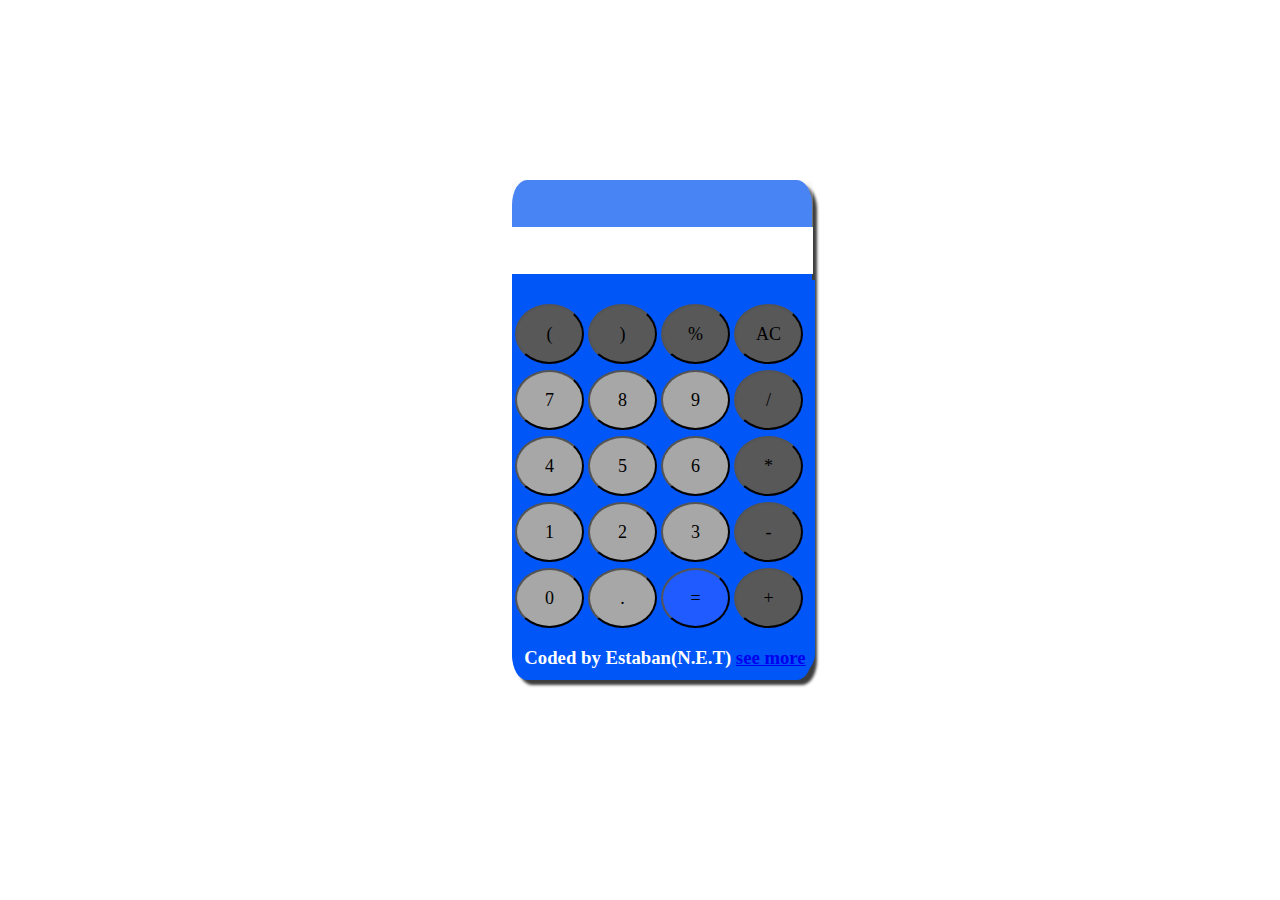
<file: Calculator/index.html>
<!DOCTYPE html>
<html lang="en">
<head>
    <meta charset="UTF-8">
    <meta http-equiv="X-UA-Compatible" content="IE=edge">
    <meta name="viewport" content="width=device-width, initial-scale=1.0">
    <title>Document</title>
    <link rel="stylesheet" type='text/css' href="style.css">
</head>
<body>
    <section id='calculator'>
        <div id='display'>
            <input type='text' class='screen' id='display-output' disabled><br>
            <input type="text" class='screen' id="display-input">
        </div>
        <div id="buttons">
            <div class='row'>
                <button value='(' class='operator' onclick="display('(')">(</button>
                <button value=')' class='operator' onclick="display(')')">)</button>
                <button value='%' class='operator' onclick="display('%')">%</button>
                <button value='AC' class='operator' onclick="clr()">AC</button>
            </div>
            <div class='row'>
                <button value='7' class='number' onclick="display('7')">7</button>
                <button value='8' class='number' onclick="display('8')">8</button>
                <button value='9' class='number' onclick="display('9')">9</button>
                <button value='/' class='operator' onclick="display('/')">/</button>
            </div>
            <div class='row'>
                <button value='4' class='number' onclick="display('4')">4</button>
                <button value='5' class='number' onclick="display('5')">5</button>
                <button value='6' class='number' onclick="display('6')">6</button>
                <button value='*' class='operator' onclick="display('*')">*</button>
            </div>
            <div class='row'>
                <button value='1' class='number' onclick="display('1')">1</button>
                <button value='2' class='number' onclick="display('2')">2</button>
                <button value='3' class='number' onclick="display('3')">3</button>
                <button value='-' class='operator' onclick="display('-')">-</button>
            </div>
            <div class='row'>
                <button value='0' class='number' onclick="display('0')">0</button>
                <button value='.' class='number' onclick="display('.')">.</button>
                <button value='=' class='equal-to' onclick="solve()">=</button>
                <button value='+' class='operator' onclick="display('+')">+</button>
            </div>
            <h3>Coded by Estaban(N.E.T) <a href='https://codepen.io/your-work/'>see more</a></h3>
        </div>
    </section>
    <script src='script.js'></script>
</body>
</html>
</file>
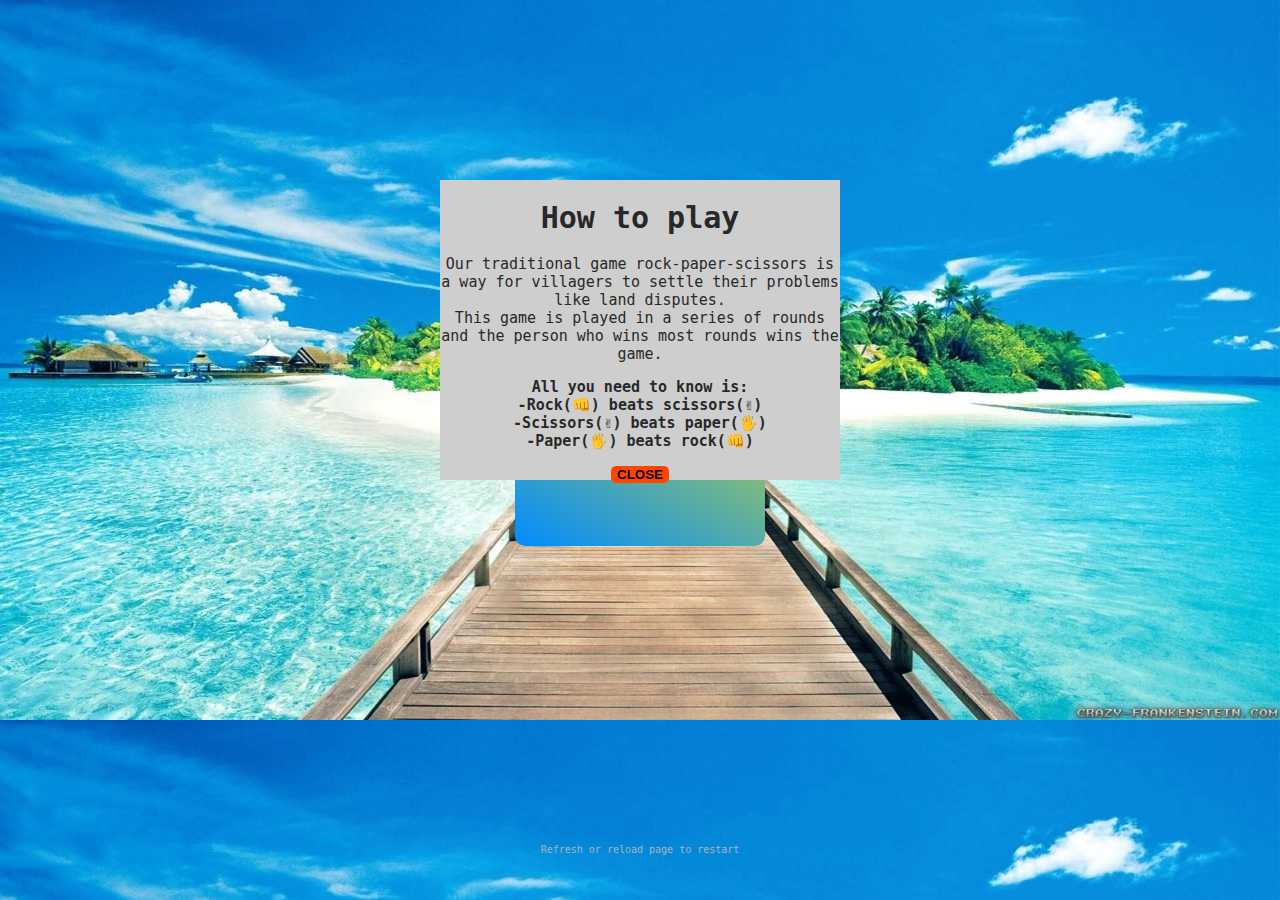
<file: Paper-rock game/index.html>
<!DOCTYPE html>
<html lang="en">
<head>
    <meta charset="UTF-8">
    <meta http-equiv="X-UA-Compatible" content="IE=edge">
    <meta name="viewport" content="width=device-width, initial-scale=1.0">
    <link rel="stylesheet" href="style.css">
    <link rel="stylesheet" href="https://use.fontawesome.com/releases/v5.15.4/css/all.css" integrity="sha384-DyZ88mC6Up2uqS4h/KRgHuoeGwBcD4Ng9SiP4dIRy0EXTlnuz47vAwmeGwVChigm" crossorigin="anonymous">
    <title>rock-paper-scissors</title>
</head>
<body>
  <section id='player-login'>
    <div id='intro'>
      <h1>Welcome to Wouha Island<br><span>Come play our traditional game</span></h1>
    </div>
    <form>
      <input type='text' id='player' placeholder='enter your name'><br>
      <input type='number' Id='round-number' max='10' min='3' placeholder='enter the number of rounds'><br>
      <input type="button" id='submit' onclick="login()" value='START'>
    </form>
  </section>

  <section id="results-section">
    <div id='results-screen'>
      <div class='player-results'>
        <div id='final-player-name' class='final-name'>Estaban</div>
        <div id='final-player-score' class='final-score'>10</div>
        <div class='details'>
          <li>Wins: <span id='player-wins'>0</span></li>
          <li>Draws: <span id='draws'>0</span></li>
          <li>Losses: <span id='player-losses'>0</span></li>
        </div>
      </div>
      <div class='comp-results'>
        <div id='final-computer-name' class='final-name'>mavin</div>
        <div id='final-computer-score' class='final-score'>10</div>
        <div class='details'>
          <li>Wins: <span id='computer-wins'>0</span></li>
          <li>Draws: <span id='draws'>0</span></li>
          <li>Losses: <span id='computer-losses'>0</span></li>
        </div>
      </div>
      <div id='final-comment'><span id='winner-name'>No one</span> Wins😱🥳</div>
    </div>
  </section>

  <section id='faq'>
    <h1>How to play</h1>
    <p>
      Our traditional game rock-paper-scissors is a way for villagers to 
      settle their problems like land disputes.<br> This game is played in a 
      series of rounds and the person who wins most rounds wins the game.
    </p>
    <p>
      <b>All you need to know is:<br>-Rock(👊) beats scissors(✌)<br>-Scissors(✌) beats paper(🖐)<br>-Paper(🖐) beats rock(👊)</b>
    </p>
    <input type='button' onclick='faq()' value='CLOSE'>
  </section>


  <section id='game'>
    <div id='dashboard'>
        <div i4d='scores'>
            <div class='score' id='player-score'>0</div>
            <div class='score' id='computer-score'>0</div>
        </div>
        <div class='name' id='player-name'>You</div>
        <div class='name' id="computer-name">Jarvis</div>
        <div id="marker"></div>
    </div>
    
    <div id='commentary'>Wooohhaaaaa!!</div>

    <div id="playground">
      <div id="player-zone">
        <div id="player-choice">🤜</div>
        <button class='controls' id='rock' onclick="chose('rock')">👊</button>
        <button class='controls' id='paper' onclick="chose('paper')">🖐</button>
        <button class='controls' id='scissors' onclick="chose('scissors')">✌</button>
      </div>
      <div id="comp-choice">🤜</div>
    </div>
  </section>
    <div id='guide'>Refresh or reload page to restart</div>
    <script src="script.js"></script>
</body>
</html>
</file>
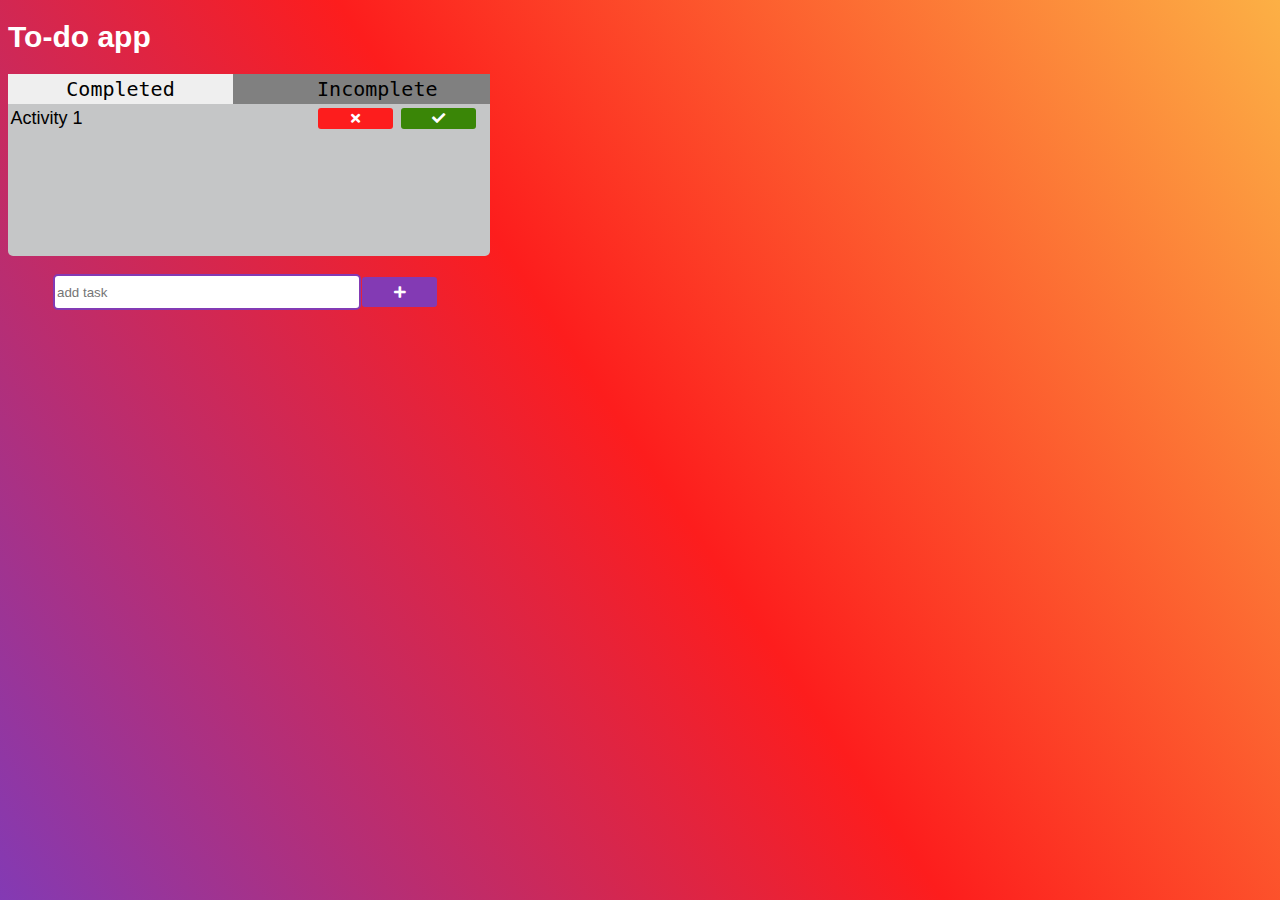
<file: To-Do List/index.html>
<!DOCTYPE html>
<html lang="en">
<head>
    <meta charset="UTF-8">
    <meta http-equiv="X-UA-Compatible" content="IE=edge">
    <meta name="viewport" content="width=device-width, initial-scale=1.0">
    <title>Document</title>
    <link rel="stylesheet" href="style.css">
    <link href="https://cdnjs.cloudflare.com/ajax/libs/font-awesome/5.13.0/css/all.min.css" rel="stylesheet">
</head>
<body>
    <section id="app">
        <h1>To-do app</h1>
        <div id='switches'>
            <input type='button' id='tab-complete' class="tab" value='Completed' onclick="openTab(event,'completed-tasks','tab-complete', 'tab-incomplete')">
            <input type='button' id='tab-incomplete' class='tab' value='Incomplete' onclick="openTab(event,'uncompleted-tasks', 'tab-incomplete', 'tab-complete')">
        </div>
        <div id='uncompleted-tasks' class='tab-content'>
            <ul type='none' id='activities-U'>
                <li id = 'T-1' class='task'>Activity 1<button onclick="clearTask('T-1')" class='delete-buttons'><i class="fas fa-times"></i></button><button onclick = "finishedTask('T-1')" class='success-buttons'><i class="fa fa-duotone fa-check"></i></button></li>
            </ul>
        </div>
        <div id='completed-tasks' class='tab-content'>
            <ul type='none' id='activities-C'>
            </ul>
        </div>

        <input id='add-task' type='text' placeholder='add task' ><button onclick='addTask()' class='add-button'><i class="fas fa-plus"></i></button>
    </section>

    <script src="script.js"></script>
</body>
</html>
</file>
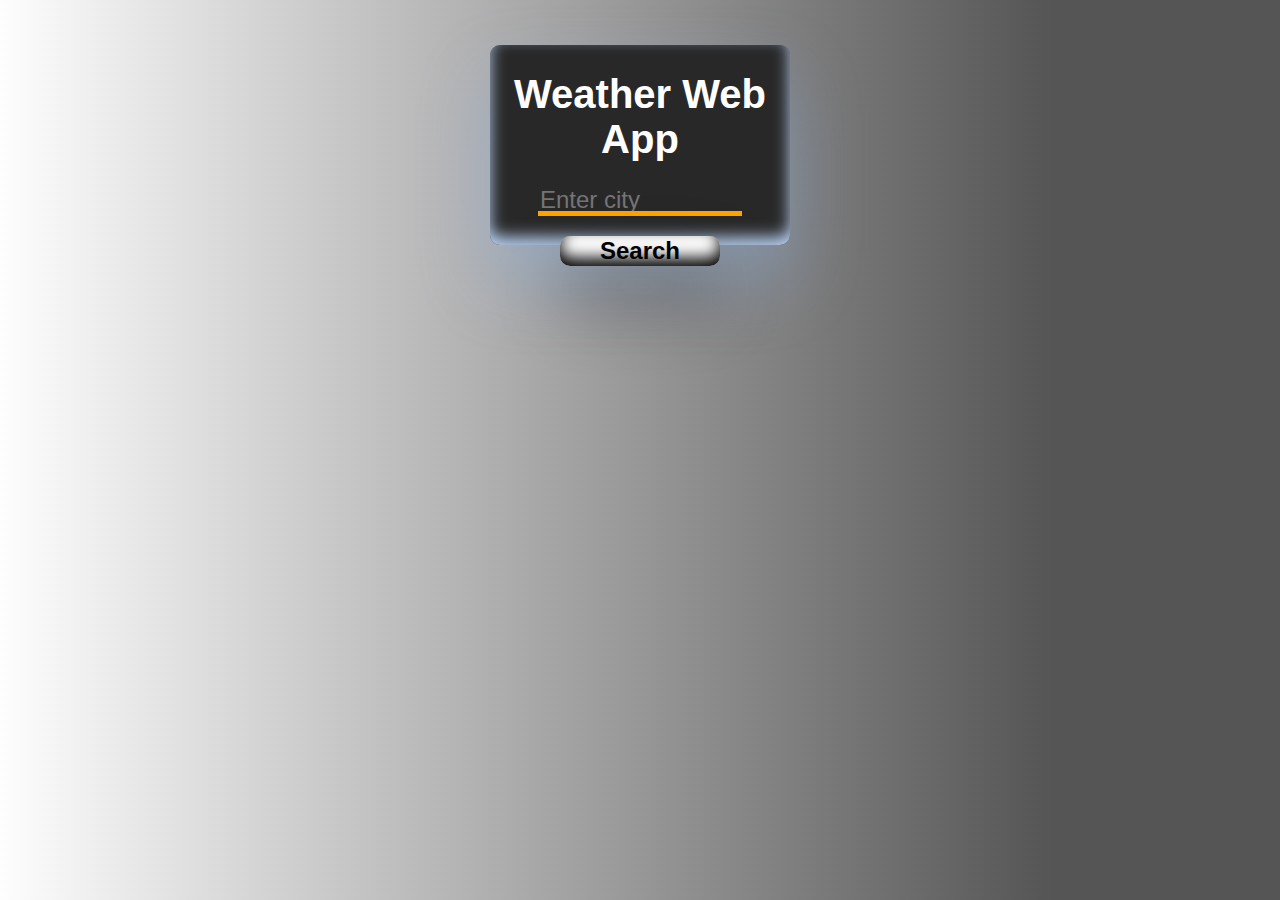
<file: Weather_app/index.html>
<!DOCTYPE html>
<html lang="en">
<head>
    <meta charset="UTF-8">
    <meta http-equiv="X-UA-Compatible" content="IE=edge">
    <meta name="viewport" content="width=device-width, initial-scale=1.0">
    <title>Weather_app</title>
    <link rel="stylesheet" href="style.css">
</head>
<body>
    <!--Starting the weather form entry-->
    <section>
        <div id='form'>
            <form>
                <h1 id='form-title'>Weather Web App</h1>
                <label for="city-input">
                    <input type="text" placeholder="Enter city" id="city-input">
                </label><br>
                <label for="search-btn">
                    <input type="submit" value="Search" id="search-btn">
                </label>
            </form>
        </div>
    </section>


    <!--Starting the Weather UI-->
    <section id="weather-content">
        <div id="weather-results">
            <!--Content will be added when you request  the weather of a city-->
        </div>
    </section>


    <script src='script.js'></script>
</body>
</html>
</file>
<file: Calculator/style.css>
/*STARTING THE CALCULATOR OUTLINE AND POSITION*/

h3{
    font-family: 'Gabriola';
    text-align:center;
    color:white;
}
#calculator{
    background-color:#0056f7;
    width:12rem;
    height:20rem;
    position: absolute;
    left:40%;
    top:20%;
    border-radius:5%;
    box-shadow: 5px 5px 3px #3d3d3d;
    min-width:300px;
    min-height: 500px;
}

@media (max-width:600px) {
    #calculator{
        left:10%;
        top:5%;
        width:80vw;
        height:80vh;
    }
}

/* --------STARTING THE DISPLAY  SECTION-----------*/

#display{
    width:100%;
    height:20%;
    border:0px solid black;
    border-radius: 5% 5% 5% 5%;
}

#display-output{
    width:99%;
    height: 45%;
    border:0px solid black;
    border-radius:5% 5% 0% 0%;
    text-align:right;
    font-family:verdana;
    font-size:x-large;
}

#display-input{
    width:99%;
    height:45%;
    border:0px solid black;
    text-align: right;
    font-family:verdana;
    font-size:x-large;
}

/*-----------STARTING THE BUTTONS SECTION---------*/

#buttons{
    padding-top:6%;
    width:100%;
    height:75%;
    border-radius:0% 0% 5% 5%;
    background-color:#0056f7;
    padding-left:1%;
}

.row{
    margin-top:2%;
    width:100%;
    height:16%;
}
button{
    width:23%;
    height:100%;
    border-radius:50%;
    font-size:large;
    font-family:Verdana;
}
button:hover{
    transform:scale(1.05);
    opacity:0.8;
}
.number{
    background-color:#a7a7a7;
}
.operator{
    background-color:#585858;
}
.equal-to{
    background-color:#1f5bff;
}
</file>
<file: Paper-rock game/style.css>
/*#5AC994-green
#C0F7B7-lemon
#124143-dark-green
#141B29-black*/

html{
    font-size:10px;
    font-family:monospace;
    background-color:#141B29;
    color:#ADB2BD;
    background:url('background.jpg');
    background-size: cover;
    -webkit-transition: all 1s ease;
    -o-transition:all 1s ease;
    -moz-transition:all 1s ease;
    transition:all 1s ease;
    background-color:#141B29;

}

#guide{
  position:absolute;
  bottom:5%;
  left:50%;
  transform:translate(-50%, 0);
  font-size:1rem;
}

#game{
  display:none;
}

/*===================STARTING THE RESULT SCREEN=========================*/

#results-screen{
  width:40rem;
  height:40rem;
  display:grid;
  grid-template-columns:50% 50%;
  grid-template-rows: 5% 15% 60% 20%;
  position:absolute;
  transform:translate(-50%, 0);
  left:50%;
  top:10%;
  animation:rgb-border 2s infinite;
  color:#282828;
  text-align:center;
}

#results-section{
  display:none;
}


.player-results{
  height:100%;
  grid-column:1;
  grid-row:1/5;

}

.comp-results{
  height:100%;
  grid-column:2;
  grid-row:1/5;
}

#results-screen .final-name{
  grid-row:1;
  width:100%;
  font-size:3rem;
  background:#008cff;

}
#results-screen .final-score{
  grid-row:2;
  font-size:5rem;
  background:#e2df19;
}

.details{
  padding-top:3rem;
  grid-row:3;
  font-size:3rem;
  list-style-type: none;
}

#final-comment{
  padding-top:2rem;
  grid-row:4;
  grid-column: 1/3;
  font-size:3rem;
}


/*===================STARTING THE INTRO, HOW TO PLAY===================*/
#faq{
  background:#cecece;
  color:#282828;
  width:5rem;
  min-width:400px;
  height:30rem;
  position:absolute;
  left:50%;
  transform:translate(-50%, 0);
  text-align:center;
  font-size:1.5rem;
  top:20%;
  animation:rgb-border 3s infinite;
}

#faq input{
  background:orangered;
  border:0;
  animation:rgb-border 3s infinite;
  border-radius:5px;
  font-weight:bolder;

}


/*--------------------------Starting the form section------*/

#player-login{
  display:none;
  text-align:center;
  background: rgb(0,140,255);
  background: linear-gradient(29deg, rgba(0,140,255,1) 0%, rgba(226,223,25,1) 73%);
  width:10rem;
  min-height:200px;
  min-width:250px;
  border-radius:10px;
  display:grid;
  grid-template-rows:20% 75%;
  grid-gap:5%;
  padding:0;
  animation:rgb-border 3s infinite;
  position: absolute;
  top:20%;
  left: 50%;
  transform: translate(-50%, 0);
}

#player-login form{
  margin-top:50px;
  grid-row:2;
  padding-bottom:2rem;
}

#player-login #intro{
  color:#282828;
  font-family: 'Gabriola';
  font-size:1.7rem;
}

#player-login #intro span{
  margin-bottom:0px;
  font-size:1.9rem;
}

#player-login input{
  width:180px;
  min-width:180px;
  height:auto;
  text-align:center;
  border-radius:5px;
  border: 1px solid #008cff;
  margin:5px;
}

#player-login input:hover{
 border:2px solid #e2df19;
}

#submit{
  background-color:#e2df19;
  height:30px !important;
  font-family:Verdana;
  color:#282828;
  font-weight:bolder;
  animation:rgb-border 2s infinite;
  cursor:pointer;
}

@keyframes rgb-border{
  0%{
    border-left:2px solid #e2df19;
    border-bottom:2px solid #e9530e;
    border-right:2px solid #11f74a;
    border-top:2px solid #3514f1;
  }
  25%{
    border-left:2px solid #3514f1;
    border-bottom:2px solid #e2df19;
    border-right:2px solid #e9530e;
    border-top:2px solid #11f74a;
  }
  50%{
    border-left:2px solid #11f74a;
    border-bottom:2px solid #3514f1;
    border-right:2px solid #e2df19;
    border-top:2px solid #e9530e;
  }
  75%{
    border-left:2px solid #e9530e;
    border-bottom:2px solid #11f74a;
    border-right:2px solid #3514f1;
    border-top:2px solid #e2df19;
  }
  100%{
    border-left:2px solid #e2df19;
    border-bottom:2px solid #e9530e;
    border-right:2px solid #11f74a;
    border-top:2px solid #3514f1;
  }
}


/*Starting with scores section*/
#dashboard{
    position: absolute;
    left: 50%;
    transform: translate(-50%, 0);
}
#dashboard div{
  border-radius:5px;
}

#marker{
  width:2rem;
  height:2rem;
  background:#5AC994;
  position :absolute;
  top:50%;
  left:48%;
  transform-origin:center;
  transform:rotate(45deg) translate(-50%, -50%);
  border-radius:0 !important;
}

#scores{
    background-color:#cecece;
    color:#282828;
    width:25rem;
    height:10rem;
    font-size:8rem;
    display:grid;
    grid-template-rows:15rem;
    grid-template-columns:12rem 12rem; 
    grid-gap:1rem;
    text-align: center; 
}

#computer-score{
    grid-column:2;
}

#player-score{
    grid-column:1;
}

.name{
    height:2.5rem;
    font-size:2rem;
    background-color:#5AC994;
    text-align:center;
    color:#282828;
    padding:1px 2px;
}

#computer-name{
    position: absolute;
    top:3rem;
    left:24rem;
}

#player-name{
    position:absolute;
    top:3rem;
    right:24rem;
}

/*Starting the commentary section*/

#commentary{
  width:25rem;
  height:5rem;
  position:absolute;
  top:25%;
  left:50%;
  transform:translate(-50%, -50%);
  font-size:3rem;
  text-align:center;
  display:none;
  color:white;
}

.exclame{
  animation:exclame 1.5s;
  display:block !important;
}

@keyframes exclame{
  0%{
    display:block !important;
    top:30%;
    opacity:0.2;
  }
  
  100%{
    top:20%;
    opacity:1.2;
    font-size:4.5rem;
  }
}

/*Starting the playground*/

#playground{
  width:50.5rem;
  height:20rem;
  position:absolute;
  top:50%;
  left:50%;
  transform: translate(-50%,-50%);
  background:yellow;
  display:grid;
  grid-template-rows: 100%;
  grid-template-columns:30rem 20rem;
  grid-gap:1rem;
  border-radius:10px;
}

#playground button{
  font-size:2.5rem;
  border-radius:10px;
}

#player-zone{
  width: 30rem;
  height: 20rem;
  grid-column:1;
  display:grid;
  grid-template-columns:30% 70%;
  grid-template-rows:6rem 6rem 6rem;
  grid-gap:1rem;
}

#player-zone button{
  width:100%;
  height:100%;
}

#player-zone button:hover{
  transform:scale(1.05);
  opacity:0.7;
}

#comp-choice{
  width:20rem;
  height:20rem;
  grid-column:2;
  font-size:15rem;
  transform:rotateY(180deg);
  animation-delay:0.05s;
}

#player-choice{
  grid-column: 2;
  grid-row:1/4;
  width:95%;
  height:100%;
  font-size:15rem;
  text-align:center;
}

#paper{
  grid-row:2;
  grid-column:1;
}

#scissors{
  grid-row:3;
  grid-column:1;
}

#rock{
  grid-row:1;
  grid-column:1;
}

.handshaking{
  animation:hands-shaking 0.5s infinite ease-in-out;
}

.handshaking-comp{
  animation: hands-shaking-comp 0.5s infinite ease-in-out;
}

@keyframes hands-shaking{
  0%{
    position:relative;
    top:2rem;
    transform:rotate(10deg);
  }
  100%{
    position:relative;
    top:-2rem;
    transform:rotate(-10deg);
  }
}

@keyframes hands-shaking-comp{
  0%{
    position:relative;
    top:2rem;
    transform:rotate(-10deg) rotateY(180deg);
  }
  100%{
    position:relative;
    top:-2rem;
    transform:rotate(10deg) rotateY(180deg);
  }
}


/*--------------------Optimizing for mobile devices-----------*/

@media (max-width:700px){
  html{
    font-size:8px;
    background: rgb(25,0,255);
    background: linear-gradient(45deg, rgba(25,0,255,1) 0%, rgba(226,106,25,1) 82%);
  }

  #playground{
    grid-template-rows: 100%;
    grid-template-columns:25rem 25rem;
    padding:0;
    width:99vw;

  }

  #playground button{
    
  }
  
  #player-zone{
    grid-column:1;
    width:15rem;
    height:25rem;
    grid-template-columns: 5rem 5rem 5rem;
    grid-template-rows: 8rem 8rem 8rem;
  }
  
  #player-zone button{
    width:100%;
    height:100%;
  }
  
  #player-zone button:hover{
    transform:scale(1.05);
    opacity:0.7;
  }
  
  #comp-choice{
    width:20rem;
    height:25rem;
    grid-column: 2;
    transform:rotateY(180deg);
    animation-delay:0.05s;
  }
  
  #player-choice{
    grid-column:1;
    grid-row:1;
    width:15rem;
    height:19rem;
    font-size:15rem;
    text-align:center;
  }
  
  #paper{
    grid-column:2;
    grid-row:3
  }
  
  #scissors{
    grid-column:3;
    grid-row:3;
  }
  
  #rock{
    grid-column:1;
    grid-row:3;
  }
  
}
</file>
<file: To-Do List/style.css>
html{
    font-family:sans-serif;
    font-size:15px;
    background: rgb(131,58,180);
    height:100vh;
    background: linear-gradient(56deg, rgba(131,58,180,1) 0%, rgba(253,29,29,1) 50%, rgba(252,176,69,1) 100%);
}
h1{
    color: white;
}
ul{
    font-size:1.2rem;
    width:32rem;
    min-height:10rem;
    background-color:#C5C6C7;
    border-radius:0px 0px 5px 5px;
    padding:1px;
    margin-top:0;
    overflow-y: scroll;
    overflow-x:hidden;
}
li{
    display:grid;
    grid-template-columns: 20rem 5rem 5rem;
    margin:0.2rem 0.1rem;
    padding:0;
    grid-gap:0.5rem;
}
button{
    border:0px solid black;
    border-radius:3px;
    color:white;
}
.delete-buttons{
    background-color:rgba(253,29,29,1);
}
button:hover{
    opacity:0.8;
    transform:scale(1.05);
}
.success-buttons{
    background-color:rgb(58, 134, 7);
}
.trash-button{
    background-color:rgba(252,176,69,1);
    grid-column-start:2;
    grid-column-end:4;
}
.add-button{
    background-color:rgba(131,58,180,1);
    height:2rem;
    width:5rem;
    margin:1px;
}
#add-task{
    border-radius:5px;
    border:2px solid rgba(131,58,180,1);
    height:2rem;
    width:20rem;
    margin-left:3rem;
}
.tab{
    width:100%;
    height:2rem;
    margin:0;
    text-align: center;
    border:0px solid black;
    font-family: monospace;
    font-size:x-large;
}
.tab:hover{
    opacity: 0.8;
}

#tab-complete{
    grid-column: 1;
}
#tab-incomplete{
    grid-column:2;
    background-color:grey;
}
#switches{
    background-color:grey;
    width:32.1rem;
    display:grid;
    grid-template-columns:15rem 15rem;
    border-radius:5px 5px 0 0;
    grid-gap:6.6%;
}
#completed-tasks{
    display:none;
}

@media (max-width:800px) {
    html{
        font-size:18px;
        width:100vw;
        height:100vh;
    }
    ul{
        height:50vh;
        opacity:0.7;
    }
   
}
@media(max-width:500px){
    html{
        font-size:11.5px;
    }
    ul{
        height:50vh;
    }
    #app{
        display:grid;
        align-items: center;
        justify-content: center;
    }
}
</file>
<file: Weather_app/style.css>
/*Let's get started */
html{
    background: rgb(254,254,255);
    background: linear-gradient(60deg, rgba(254,254,255,1) 0%, rgba(85,85,85,1) 82%);
    font-size:20px;
    font-family:-apple-system, BlinkMacSystemFont, 'Segoe UI', Roboto, Oxygen, Ubuntu, Cantarell, 'Open Sans', 'Helvetica Neue', sans-serif;
}


/*Styling the search widget*/

form{
    width:15rem;
    height:10rem;
    position:absolute;
    top:5%;
    left:50%;
    transform: translate(-50%, 0);
    background:#282828;
    color:white;
    text-align:center;
    box-shadow: 0 35px 68px 0 rgba(136, 174, 222, 0.42), inset 0 -8px 16px 0 #b9d1f1;
    border-radius:10px;
}

form #city-input{
    background:#282828;
    width:10rem;
    height:1rem;
    font-size:1.2rem;
    color:white;
    border-top:0;
    border-left:0; 
    border-right:0;
    border-bottom:0.25rem solid orange;
}

form #city-input:focus{
    outline:none;
    background:#282828;
}

form #search-btn{
    width:8rem;
    height:1.5rem;
    font-size:1.2rem;
    background-color:white;
    border-radius:10px;
    box-shadow: 0 35px 68px 0 rgba(7, 7, 7, 0.42), inset 0 -8px 16px 0 #000000;
    margin-top:1rem;
    border:0;
    font-weight: 600;
}

form #search-btn:hover{
    transform:scale(1.05);
}

form #search-btn:focus{
    outline:1px solid white;
}

/*Styling the weather container and cards*/

#weather-content{
    position:absolute;
    top:40%;
    left:50%;
    transform:translate(-50%, 0);   
}

#weather-results{
    width:13.2rem;
    height:17rem;
    overflow-x:hidden;
}
.weather-card div{
    border:0;
}
.weather-card{
    width:12rem;
    height:12rem;
    display:grid;
    margin:0.5rem 0.5rem 0.5rem 0.05rem;
    grid-template-rows:repeat(4, 3rem);
    grid-template-columns:5rem 7rem;
    text-align:left; 
    background: rgba(255, 255, 255, 0.07);
    border-radius: 0.7rem;
    box-shadow: 0 4px 30px rgba(0, 0, 0, 0.1);
    backdrop-filter: blur(5.7px);
    -webkit-backdrop-filter: blur(5.7px);
    border: 1px solid rgba(255, 255, 255, 0.3);
}

.card-spin{
    animation:card-spin 2s ease-out;
}
@keyframes card-spin{
    0%{
        transform:rotateY(180deg);
        Opacity:0;
    }
    100%{
        transform:rotateY(360deg);
    }
}

.card-pin{
    width:1rem;
    height:1rem;
    border-radius:50%;
    background:whitesmoke;
    position:absolute;
    right:0;
    grid-column:2;
    grid-row:1;
    text-align:center;
    font-weight: bold;
    font-size:0.7rem;
    outline:none;
    border:0;
}

.card-pin:hover{
    transform:scale(1.1);
    color:rgb(255, 21, 5);
    background-color:#282828;
}

.city{
    padding-left:0.2rem;
    grid-row:1;
    grid-column:1/3;
}

.temperature{
    text-align:center;
    font-size:2rem;
    grid-row:2;
    grid-column:1
}

.weather{
    grid-column:2;
    grid-row:2;
    display:grid;
    grid-template-columns: 100%;
    grid-template-rows:50% 50%;
    text-align:center;
}

.weather-icon{
    grid-row:1;
}

.weather-icon img{
    width:1.5rem;
    height:1.5rem;
}

.weather-description{
    grid-row:2;
    font-size:0.8rem;
}

.wind-speed{
    text-align:bottom !important;
    grid-row:3;
    grid-column:1/3;
    padding-top:0.5rem;
    padding-left:0.5rem;

}

.humidity{
    text-align:top;
    grid-row:4;
    grid-column:1/3;
    padding-left:0.5rem;
}


/*Tweaking some styles for mobile*/
@media (max-width:600px){
    html{
        font-size:15px;
    }
    #weather-content{
        top:30%;
    }
    #weather-results{
        width:13.2rem;
        height:24rem;
        overflow-y: scroll;
        overflow-x:hidden;
    }
}
</file>
